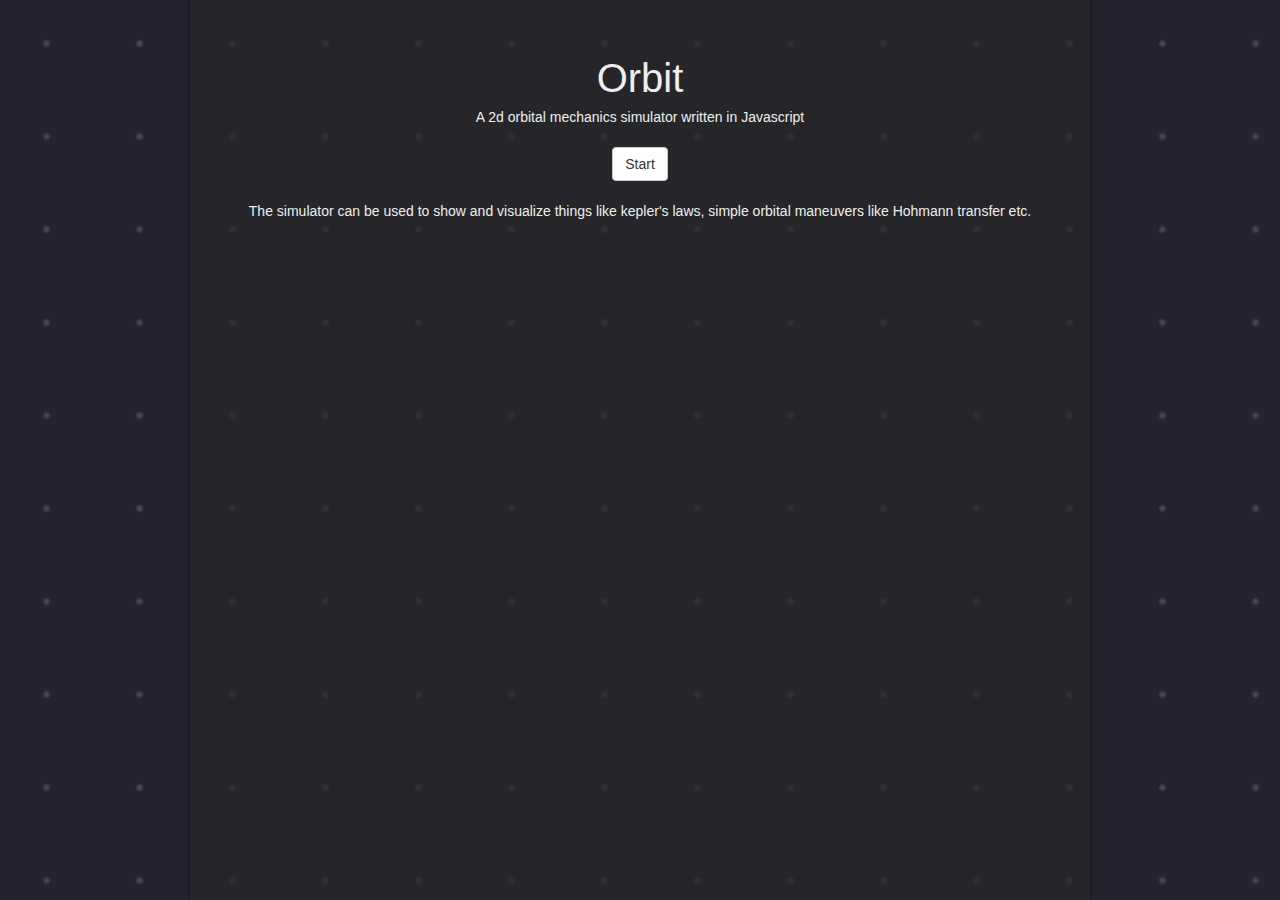
<file: index.html>
<!DOCTYPE html>
<html>
    <head>
        <meta charset="utf-8">
        <link rel="shortcut icon" href="/favicon.png"/>
        <link rel="stylesheet" href="https://maxcdn.bootstrapcdn.com/bootstrap/3.3.7/css/bootstrap.min.css">
        <title>Elvin's Orbit simulator</title>
    </head>
    <style>
        .buttonContainer {
            text-align: center;
        }
        #container {
            background-image: url("img/bg.png");
            height: 100vh;
        }
        .title {
            padding-top: 30px;
            color: #eee;
            text-align: center;
            font-size: 40px;
        }
        .explanation {
            color: #eee;
            text-align: center;
        }
        .card {
            max-width: 900px;
            background-color: rgba(40, 40, 40, 0.7);
            margin-left: auto;
            margin-right: auto;
            padding: 20px;
            box-shadow: 0 0 5px rgba(0, 0, 0, 0.5);
            height: 100vh;
        }
    </style>
    <body>
        <div id="container">
            <div class="card">
                <div class="title">
                    Orbit
                </div>
                <div class="explanation">
                    A 2d orbital mechanics simulator written in Javascript
                </div>
                <br>
                <div class="buttonContainer">
                    <a href="orbit.html" class="btn btn-default">Start</a>
                </div>
                <br>
                <div class="explanation">
                    The simulator can be used to show and visualize things like kepler's laws, simple orbital maneuvers like Hohmann transfer etc.
                </div>
            </div>
        </div>
    </body>
</html>
</file>
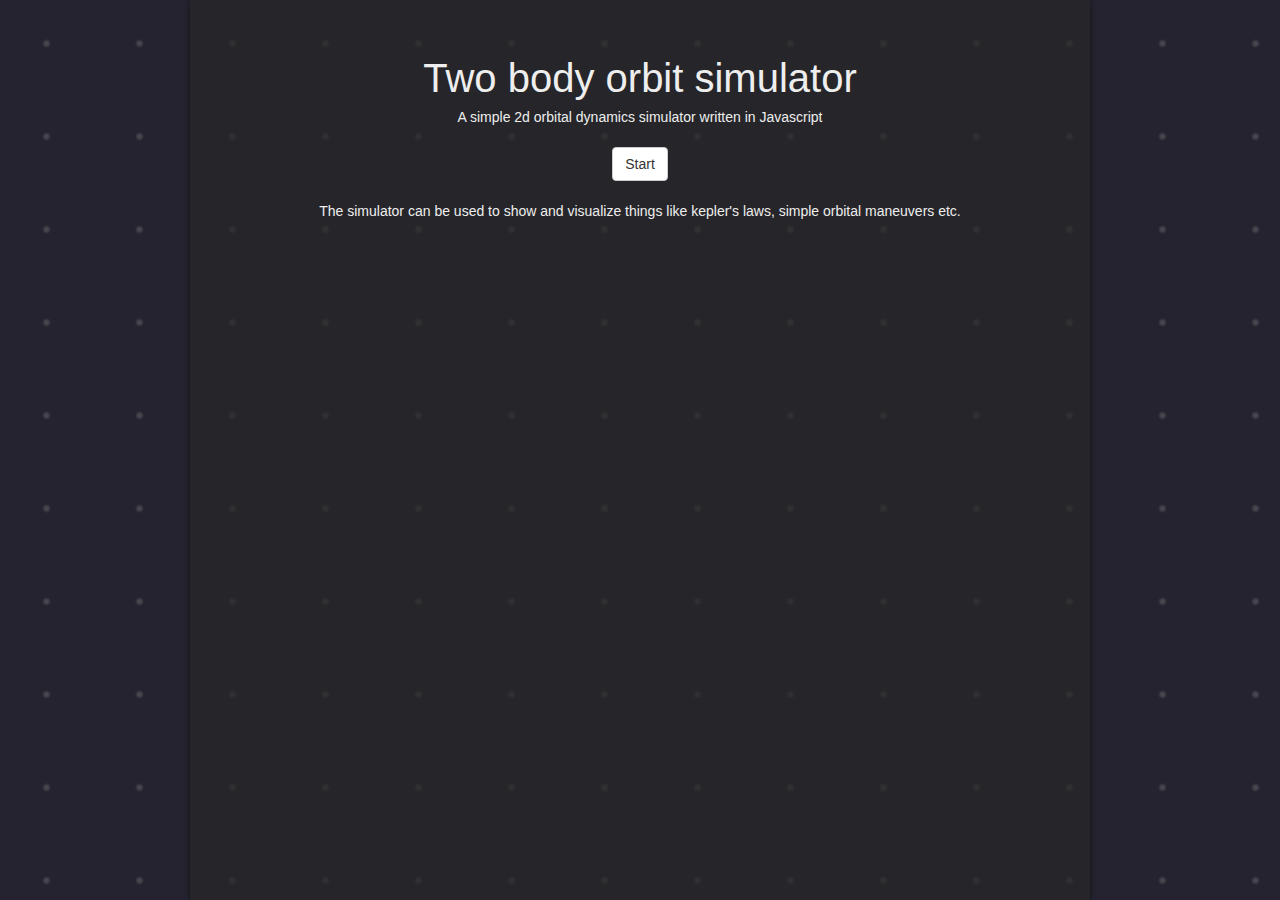
<file: docs/index.html>
<!DOCTYPE html>
<html>
    <head>
        <meta charset="utf-8">
        <link rel="shortcut icon" href="/favicon.png"/>
        <link rel="stylesheet" href="https://maxcdn.bootstrapcdn.com/bootstrap/3.3.7/css/bootstrap.min.css">
        <title>Elvin's Orbit simulator</title>
    </head>
    <style>
        .buttonContainer {
            text-align: center;
        }
        #container {
            background-image: url("../img/bg.png");
            height: 100vh;
        }
        .title {
            padding-top: 30px;
            color: #eee;
            text-align: center;
            font-size: 40px;
        }
        .explanation {
            color: #eee;
            text-align: center;
        }
        .card {
            max-width: 900px;
            background-color: rgba(40, 40, 40, 0.7);
            margin-left: auto;
            margin-right: auto;
            padding: 20px;
            box-shadow: 0 0 5px rgba(0, 0, 0, 0.5);
            height: 100vh;
        }
    </style>
    <body>
        <div id="container">
            <div class="card">
                <div class="title">
                    Two body orbit simulator
                </div>
                <div class="explanation">
                    A simple 2d orbital dynamics simulator written in Javascript
                </div>
                <br>
                <div class="buttonContainer">
                    <a href="/orbit.html" class="btn btn-default">Start</a>
                </div>
                <br>
                <div class="explanation">
                    The simulator can be used to show and visualize things like kepler's laws, simple orbital maneuvers etc.
                </div>
            </div>
        </div>
    </body>
</html>
</file>
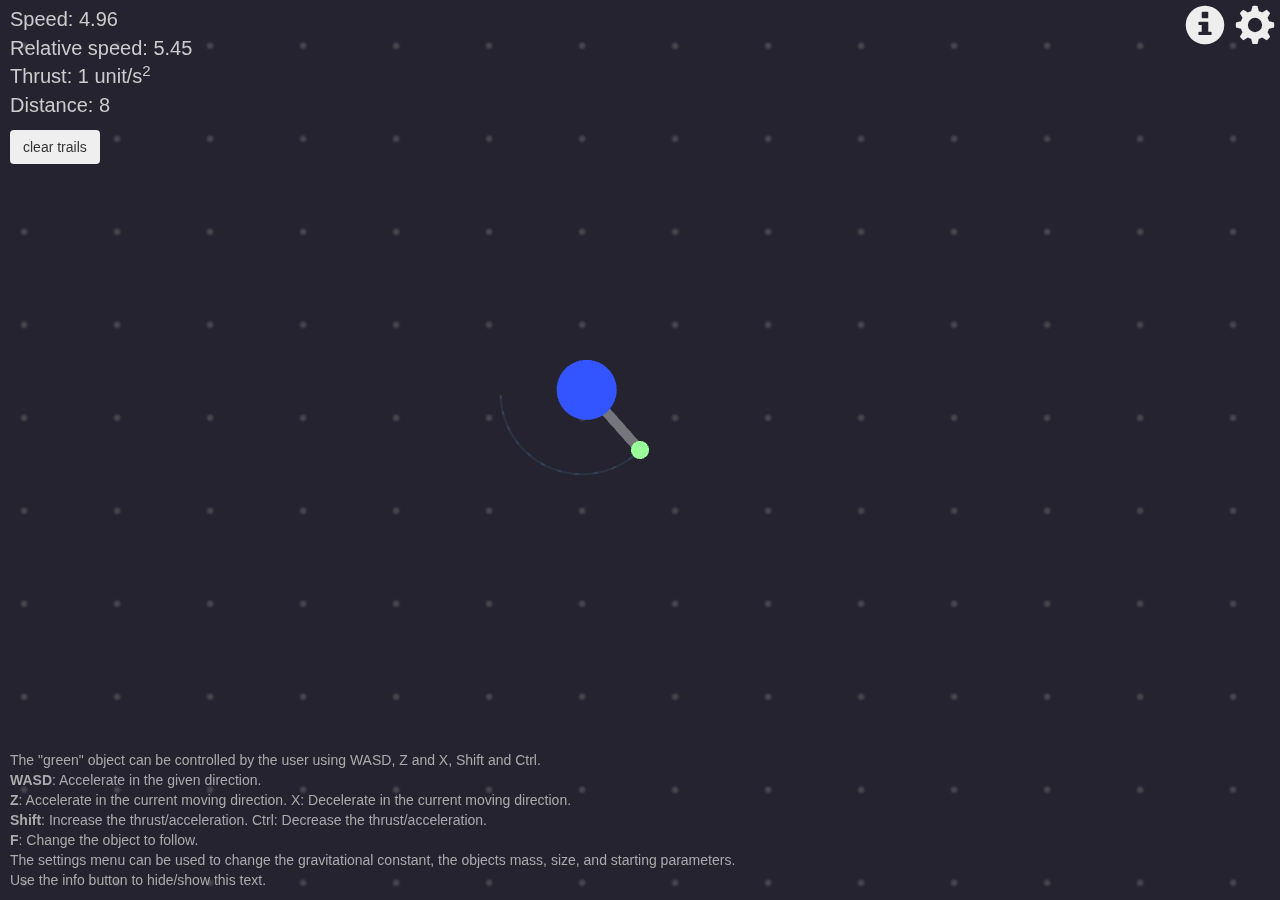
<file: orbit.html>
<!DOCTYPE html>
<html>
    <head>
        <script type="text/javascript" src="js/pixi.min.js"></script>
		<script src="js/jquery.min.js" charset="utf-8"></script>
        <link rel="shortcut icon" href="/favicon.png"/>
		<link rel="stylesheet" href="https://maxcdn.bootstrapcdn.com/bootstrap/3.3.7/css/bootstrap.min.css">
		<link rel="stylesheet" href="css/style.css">
		<script src="js/orbit.js" charset="utf-8"></script>
        <meta name="viewport" content="width=device-width, initial-scale=1, minimum-scale=1, maximum-scale=1">
        <title>Elvin's Orbit sim</title>
    </head>
    <body>
        <div class="display"></div>
        <div id="help" style="">
            The "green" object can be controlled by the user using WASD, Z and X, Shift and Ctrl.
            <br>
            <b>WASD</b>: Accelerate in the given direction.
            <br>
            <b>Z</b>: Accelerate in the current moving direction. X: Decelerate in the current moving direction.
            <br>
            <b>Shift</b>: Increase the thrust/acceleration. Ctrl: Decrease the thrust/acceleration.
            <br>
            <b>F</b>: Change the object to follow.
            <br>
            The settings menu can be used to change the gravitational constant, the objects mass, size, and starting parameters.
            <br>
            Use the info button to hide/show this text.
        </div>
        <button type="button" name="button" class="btn" id="clear">clear trails</button>
        <div id="prograde" class="visible-xs visible-sm overlay">Prograde</div>
        <div id="retrograde" class="visible-xs visible-sm overlay">Retrograde</div>
        <div id="fullOverlay" class="overlay"></div>

        <!--
        fuel display disabled
        <div id="fuelprogress">
            <div id="fuelamount"></div>
        </div>
        -->

        <div id="infoButton">
            <span id="infoIcon" class="glyphicon glyphicon-info-sign"></span>
        </div>
        <div id="settingsButton">
            <span id="settingsIcon" class="glyphicon glyphicon-cog"></span>
        </div>

        <div id="settings" tabindex="1">
            <div class="settingsTitle">
                Settings
            </div>
            <div class="form-group innerSettings">
                <table class="settingsTable">
                    <tr>
                        <td class="option" colspan="2">Presets:</td>
                    </tr>
                    <tr>
                        <td class="option" colspan="2">
                            <select class="form-control settingForm" id="presets">
                            </select>
                        </td>
                    </tr>
                    <tr><td><br></td></tr>
                    <tr>
                        <td class="option">"Blue" Mass<input type="text" name="PlanetMass" value="50" class="form-control settingForm" placeholder="5"></td>
                        <td class="option">"Green" Mass<input type="text" name="SatelliteMass" value="5" class="form-control settingForm" placeholder="5"></td>
                    </tr>
                    <tr>
                        <td class="option">"Blue" Size<input type="text" name="PlanetSize" value="30" class="form-control settingForm" placeholder="5"></td>
                        <td class="option">"Green" Size<input type="text" name="SatelliteSize" value="9" class="form-control settingForm" placeholder="5"></td>
                    </tr>
                    <tr>
                        <td class="option" colspan="2">(Size is only visual)</td>
                    </tr>
                    <tr>
                        <td class="option" colspan="2">Gravitional constant <input type="text" name="Gravity" value="0.4" class="form-control settingForm" placeholder="1"></td>
                    </tr>
                    <td class="option" colspan="2"><button type="button" class="btn btn-primary" name="button" id="updateSettings">Update (keep current location)</button></td>

                    <tr><td><br></td></tr>
                    <tr>
                        <td class="option" colspan="2">"Blue" starting position:</td>
                    </tr>
                    <tr>
                        <td class="option">X<input type="text" name="PlanetStartX" value="0" class="form-control settingForm" placeholder="0"></td>
                        <td class="option">Y<input type="text" name="PlanetStartY" value="0" class="form-control settingForm" placeholder="0"></td>
                    </tr>
                    <tr>
                        <td class="option" colspan="2">"Blue" starting velocity:</td>
                    </tr>
                    <tr>
                        <td class="option">X<input type="text" name="PlanetStartXVel" value="0" class="form-control settingForm" placeholder="0"></td>
                        <td class="option">Y<input type="text" name="PlanetStartYVel" value="-0.4" class="form-control settingForm" placeholder="0"></td>
                    </tr>
                    <tr><td><br></td></tr>
                    <tr>
                        <td class="option" colspan="2">"Green" starting position:</td>
                    </tr>
                    <tr>
                        <td class="option">X<input type="text" name="SatStartX" value="-100" class="form-control settingForm" placeholder="0"></td>
                        <td class="option">Y<input type="text" name="SatStartY" value="0" class="form-control settingForm" placeholder="0"></td>
                    </tr>
                    <tr>
                        <td class="option" colspan="2">"Green" starting velocity:</td>
                    </tr>
                    <tr>
                        <td class="option">X<input type="text" name="SatStartXVel" value="0" class="form-control settingForm" placeholder="0"></td>
                        <td class="option">Y<input type="text" name="SatStartYVel" value="4" class="form-control settingForm" placeholder="0"></td>
                    </tr>
                    <tr>
                        <td class="option" colspan="2"><button type="button" class="btn btn-primary" name="button" id="changeSettings">Update and restart</button></td>
                    </tr>
                </table>
            </div>
        </div>
    </body>
</html>
</file>
<file: css/style.css>
body {
    background-color: #252525;
}

.display {
    width: 50%;
    position: fixed;
    color: #cccccc;
    font-size: 20px;
    z-index: 5;
    left: 10px;
    top: 5px;
}

#clear {
    position: fixed;
    top: 130px;
    left: 10px;
    z-index: 51;
}


#prograde {
    text-align: center;
    padding-top: 100px;
    font-size: 30px;
    color: #eee;
    position: fixed;
    width: 50%;
    left: 0;
    height: 100vh;
    z-index: 50;
    background-color: rgba(100, 200, 100, 0.3);
    transition:all 1s;
}

#retrograde {
    text-align: center;
    padding-top: 100px;
    font-size: 30px;
    color: #eee;
    position: fixed;
    width: 50%;
    right: 0;
    height: 100vh;
    z-index: 50;
    background-color: rgba(200, 100, 100, 0.3);
    transition:all 1s;
}

#fullOverlay {
    position: fixed;
    height: 100vh;
    width: 100%;
    background-color: rgba(0, 0, 0, 0);
    z-index: 49;
}

#fuelprogress {
    position: fixed;
    right: 20px;
    bottom: 20px;
    background-color: red;
    height: 10px;
    width: 200px;
    z-index: 50;
}

#fuelamount {
    position: relative;
    width: 20%;
    height: 10px;
    background-color: blue;
}

#settings {
    position: fixed;
    right: 0;
    top: 0;
    bottom: 50px;
    z-index: 50;
    background-color: rgba(100, 100, 100, 0.7);
    width: 0px;
    box-shadow: 0 0 10px rgba(20, 20, 20, 1);
    transition: width 0.5s ease;
    overflow-y: hidden;
    overflow-x: hidden;
}

.settingsExpanded {
    width: 30% !important;
}

.innerSettings {
    position: relative;
    top: 20px;
    margin-left: 5px;
    overflow-y: auto;
    overflow-x: hidden;
    color: #ddd;
    height: 85%;
}

.settingsTable {
    width: 100%;
}

.option {
    padding: 5px;
}

.settingForm {
    background-color: rgba(100, 100, 100, 0);
    color: #eee;
}

#changeSettings {
    width: 100%;
}

#updateSettings {
    width: 100%;
}

#settingsButton {
    position: fixed;
    right: 5px;
    top: 5px;
    z-index: 51;
    height: 40px;
    width: 40px;
    cursor: pointer;
}

#settingsIcon{
    font-size: 40px;
    color: #eee;
}

#infoButton {
    position: fixed;
    right: 55px;
    top: 5px;
    z-index: 51;
    height: 40px;
    width: 40px;
    cursor: pointer;
}

#infoIcon{
   font-size: 40px;
   color: #eee;
}

#help {
    color: #aaa;
    z-index: 1;
    position: fixed;
    bottom: 10px;
    left: 10px;
    visibility: visible;
}

.helpHidden {
    visibility: hidden !important;
}

.settingsTitle {
    color: #eee;
    font-size: 30px;
    margin-left: 10px;
    margin-top: 5px;
}

select option {
    margin:40px;
    background: rgba(0,0,0,0.7);
    color:#fff;
    text-shadow:0 1px 0 rgba(0,0,0,0.4);
}

#viewport {
    position: fixed;
    width: 100%;
    height: 100vh;
    z-index: 49;
    background-color: rgba(0, 0, 0, 0);
}
</file>
